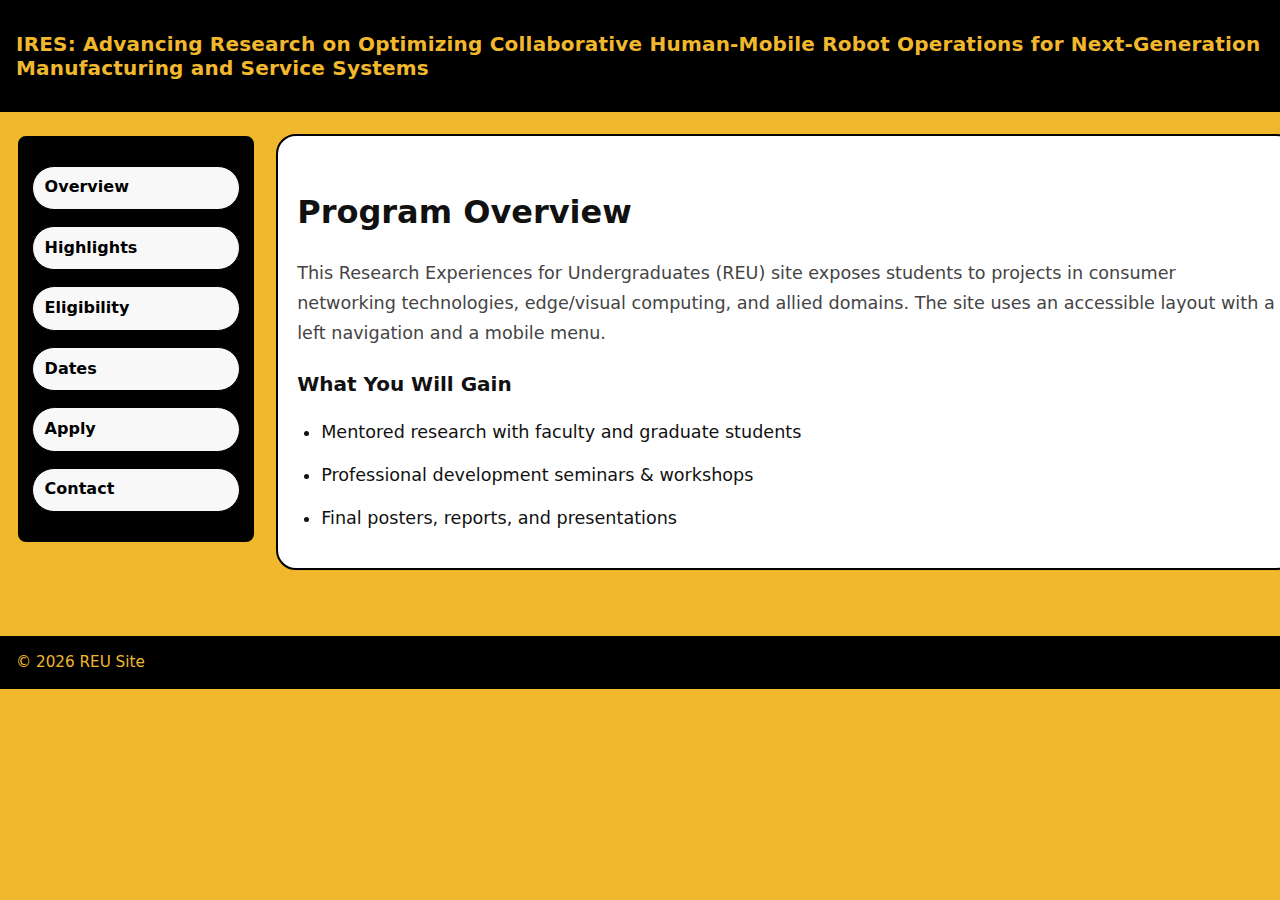
<file: index.html>
<!doctype html>
<html lang="en">
<head>
  <meta charset="utf-8">
  <meta name="viewport" content="width=device-width, initial-scale=1">
  <title>Overview • REU Site</title>
  <link rel="stylesheet" href="assets/css/style.css">
</head>
<body>

  <!-- Header -->
  <?-- copy the same header into every page -->
  <header class="header">
    <div class="container header-inner" role="navigation" aria-label="Main">
      <div class="brand" aria-label="Site title">
        <div class="brand__title" role="heading" aria-level="1">
          IRES: Advancing Research on Optimizing Collaborative Human-Mobile Robot Operations for Next-Generation Manufacturing and Service Systems
  </header>

  <!-- Layout shell -->
  <div class="container shell">
    <!-- Sidebar -->
    <aside class="sidebar" aria-label="Section Navigation">
      <ul class="nav-vertical">
        <li><a href="index.html">Overview</a></li>
        <li><a href="highlights.html">Highlights</a></li>
        <li><a href="eligibility.html">Eligibility</a></li>
        <li><a href="dates.html">Dates</a></li>
        <li><a href="apply.html">Apply</a></li>
        <li><a href="contact.html">Contact</a></li>
      </ul>
    </aside>

    <!-- Main content -->
    <main class="content">
      <h1>Program Overview</h1>
      <p>This Research Experiences for Undergraduates (REU) site exposes students to projects in consumer networking technologies, edge/visual computing, and allied domains. The site uses an accessible layout with a left navigation and a mobile menu.</p>

      <h2>What You Will Gain</h2>
      <ul>
        <li>Mentored research with faculty and graduate students</li>
        <li>Professional development seminars &amp; workshops</li>
        <li>Final posters, reports, and presentations</li>
      </ul>
    </main>
  </div>

  <!-- Footer -->
  <footer class="footer">
    <div class="container inner">
      <div>&copy; <span id="year"></span> REU Site</div>
    </div>
  </footer>

  <script src="assets/js/main.js"></script>
</body>
</html>
</file>
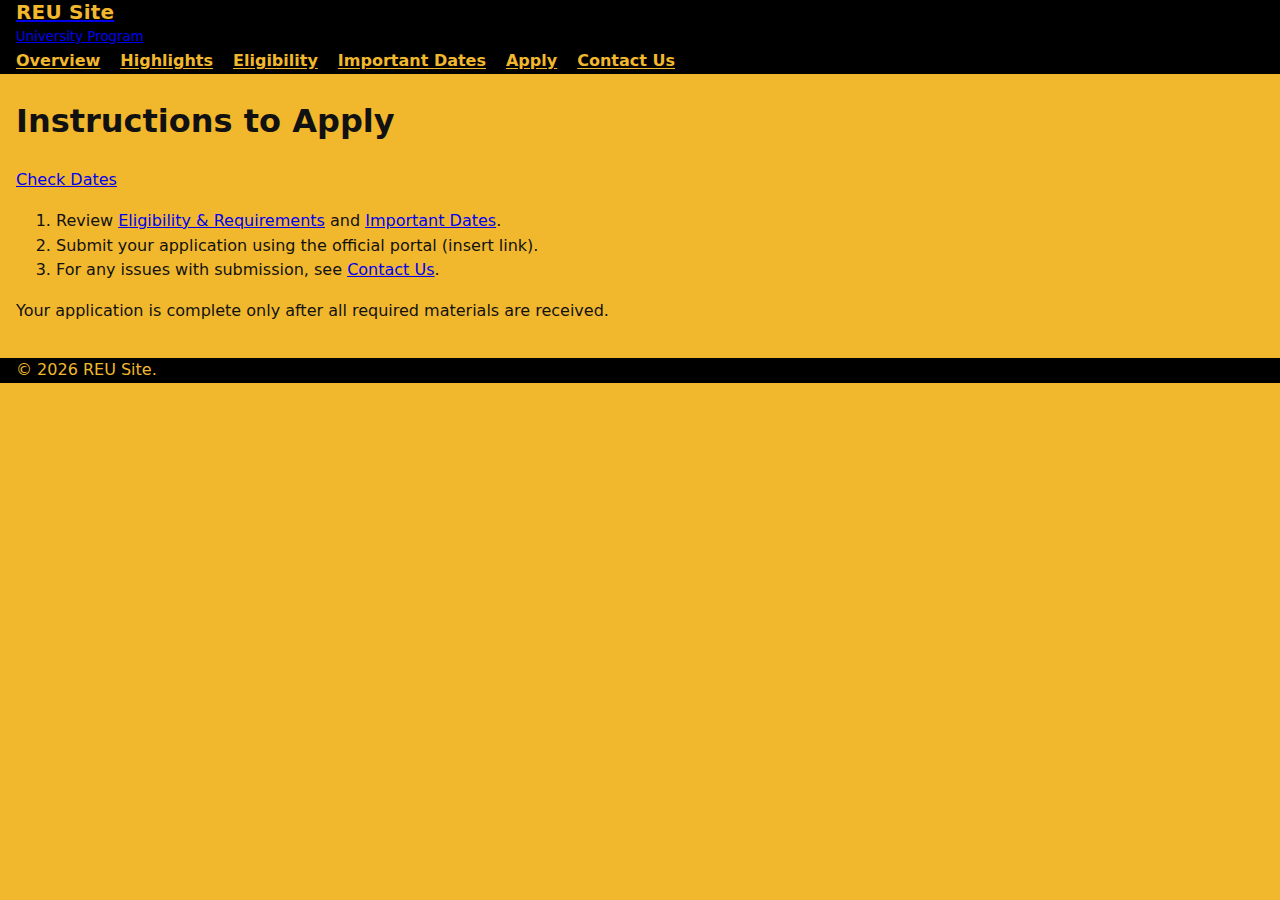
<file: Apply.html>
<!doctype html>
<html lang="en">
<head>
  <meta charset="utf-8">
  <meta name="viewport" content="width=device-width, initial-scale=1">
  <title>Apply • REU Site</title>
  <link rel="stylesheet" href="assets/css/style.css">
</head>
<body>
  <header class="header navbar--light">
    <div class="container navbar" role="navigation" aria-label="Main">
      <a class="brand" href="index.html" aria-label="Site home">
        <div>
          <div class="brand__title">REU Site</div>
          <small class="brand__subtitle">University Program</small>
        </div>
      </a>
      <button id="navToggle" class="nav-toggle" aria-label="Toggle menu">☰</button>
      <nav id="navMenu" class="nav">
        <a href="index.html">Overview</a>
        <a href="Highlights.html">Highlights</a>
        <a href="Eligibility.html">Eligibility</a>
        <a href="Dates.html">Important Dates</a>
        <a class="active" href="Apply.html">Apply</a>
        <a href="Contact.html">Contact Us</a>
      </nav>
    </div>
  </header>

  <section class="hero section--highlight">
    <div class="container wrap">
      <h1>Instructions to Apply</h1>
      <div class="section"><a class="btn btn--gold" href="Dates.html">Check Dates</a></div>
    </div>
  </section>

  <main class="section">
    <div class="container grid">
      <div class="col-12 card">
        <ol class="list">
          <li>Review <a href="Eligibility.html">Eligibility &amp; Requirements</a> and <a href="Dates.html">Important Dates</a>.</li>
          <li>Submit your application using the official portal (insert link).</li>
          <li>For any issues with submission, see <a href="Contact.html">Contact Us</a>.</li>
        </ol>
        <p class="muted">Your application is complete only after all required materials are received.</p>
      </div>
    </div>
  </main>

  <footer class="footer footer--light">
    <div class="container">
      <div>&copy; <span id="year"></span> REU Site.</div>
    </div>
  </footer>
  <script src="assets/js/main.js"></script>
</body>
</html>
</file>
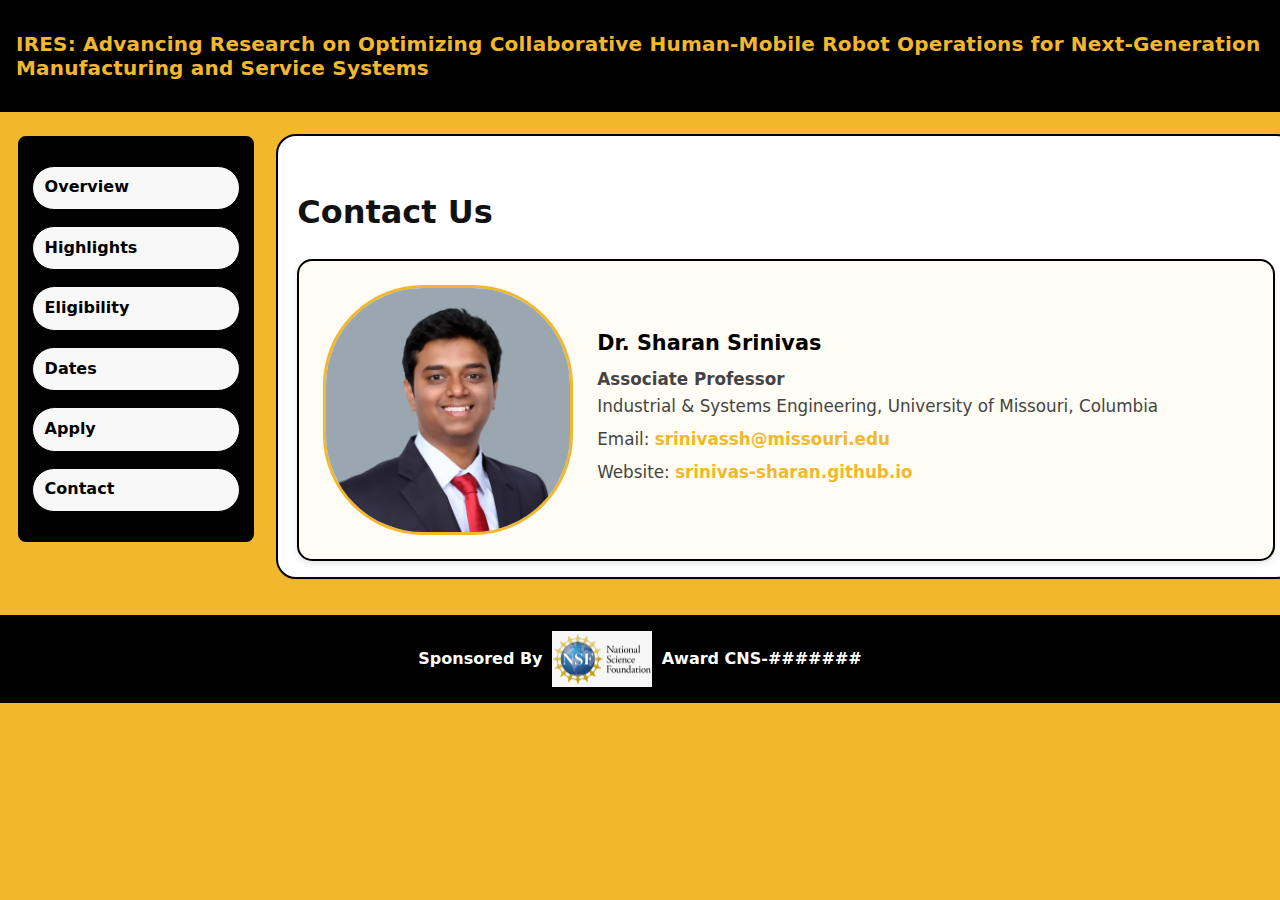
<file: Contact.html>
<!doctype html>
<html lang="en">
<head>
  <meta charset="utf-8">
  <meta name="viewport" content="width=device-width, initial-scale=1">
  <title>Contact</title>
  <link rel="stylesheet" href="assets/css/style.css">
</head>
<body>

  <!-- Header -->
  <header class="header">
    <div class="container header-inner" role="navigation" aria-label="Main">
      <div class="brand" aria-label="Site title">
        <div class="brand__title" role="heading" aria-level="1">
          IRES: Advancing Research on Optimizing Collaborative Human-Mobile Robot Operations for Next-Generation Manufacturing and Service Systems
        </div>
      </div>
    </div>
  </header>

  <!-- Layout shell -->
  <div class="container shell">
    <!-- Sidebar -->
    <aside class="sidebar" aria-label="Section Navigation">
      <ul class="nav-vertical">
        <li><a href="index.html">Overview</a></li>
        <li><a href="Highlights.html">Highlights</a></li>
        <li><a href="Eligibility.html">Eligibility</a></li>
        <li><a href="Dates.html">Dates</a></li>
        <li><a href="Apply.html">Apply</a></li>
        <li><a href="Contact.html" class="active">Contact</a></li>
      </ul>
    </aside>

    <!-- Main content -->
    <main class="content">
      <h1>Contact Us</h1>

      <div class="contact-card">
        <img src="assets/img/Fig3.jpeg" alt="Sharan Srinivas" class="contact-photo">
        <div class="contact-info">
          <h2>Dr. Sharan Srinivas</h2>
          <p><strong>Associate Professor</strong><br>
          Industrial & Systems Engineering, University of Missouri, Columbia</p>
          <p>Email: <a href="mailto:srinivassh@missouri.edu">srinivassh@missouri.edu</a></p>
          <p>Website: <a href="https://srinivas-sharan.github.io/" target="_blank">srinivas-sharan.github.io</a></p>
        </div>
      </div>
    </main>
  </div>

 <footer class="footer-centered">
  <p>
    <strong>Sponsored By</strong>
    <a href="https://www.nsf.gov/" target="_blank">
      <img src="assets/img/Fig4.jpeg" alt="NSF Logo" class="nsf-logo-center">
    </a>
    <strong>Award CNS-#######</strong>
  </p>
</footer>
  <script>
    document.getElementById("year").textContent = new Date().getFullYear();
  </script>
</body>
</html>
</file>
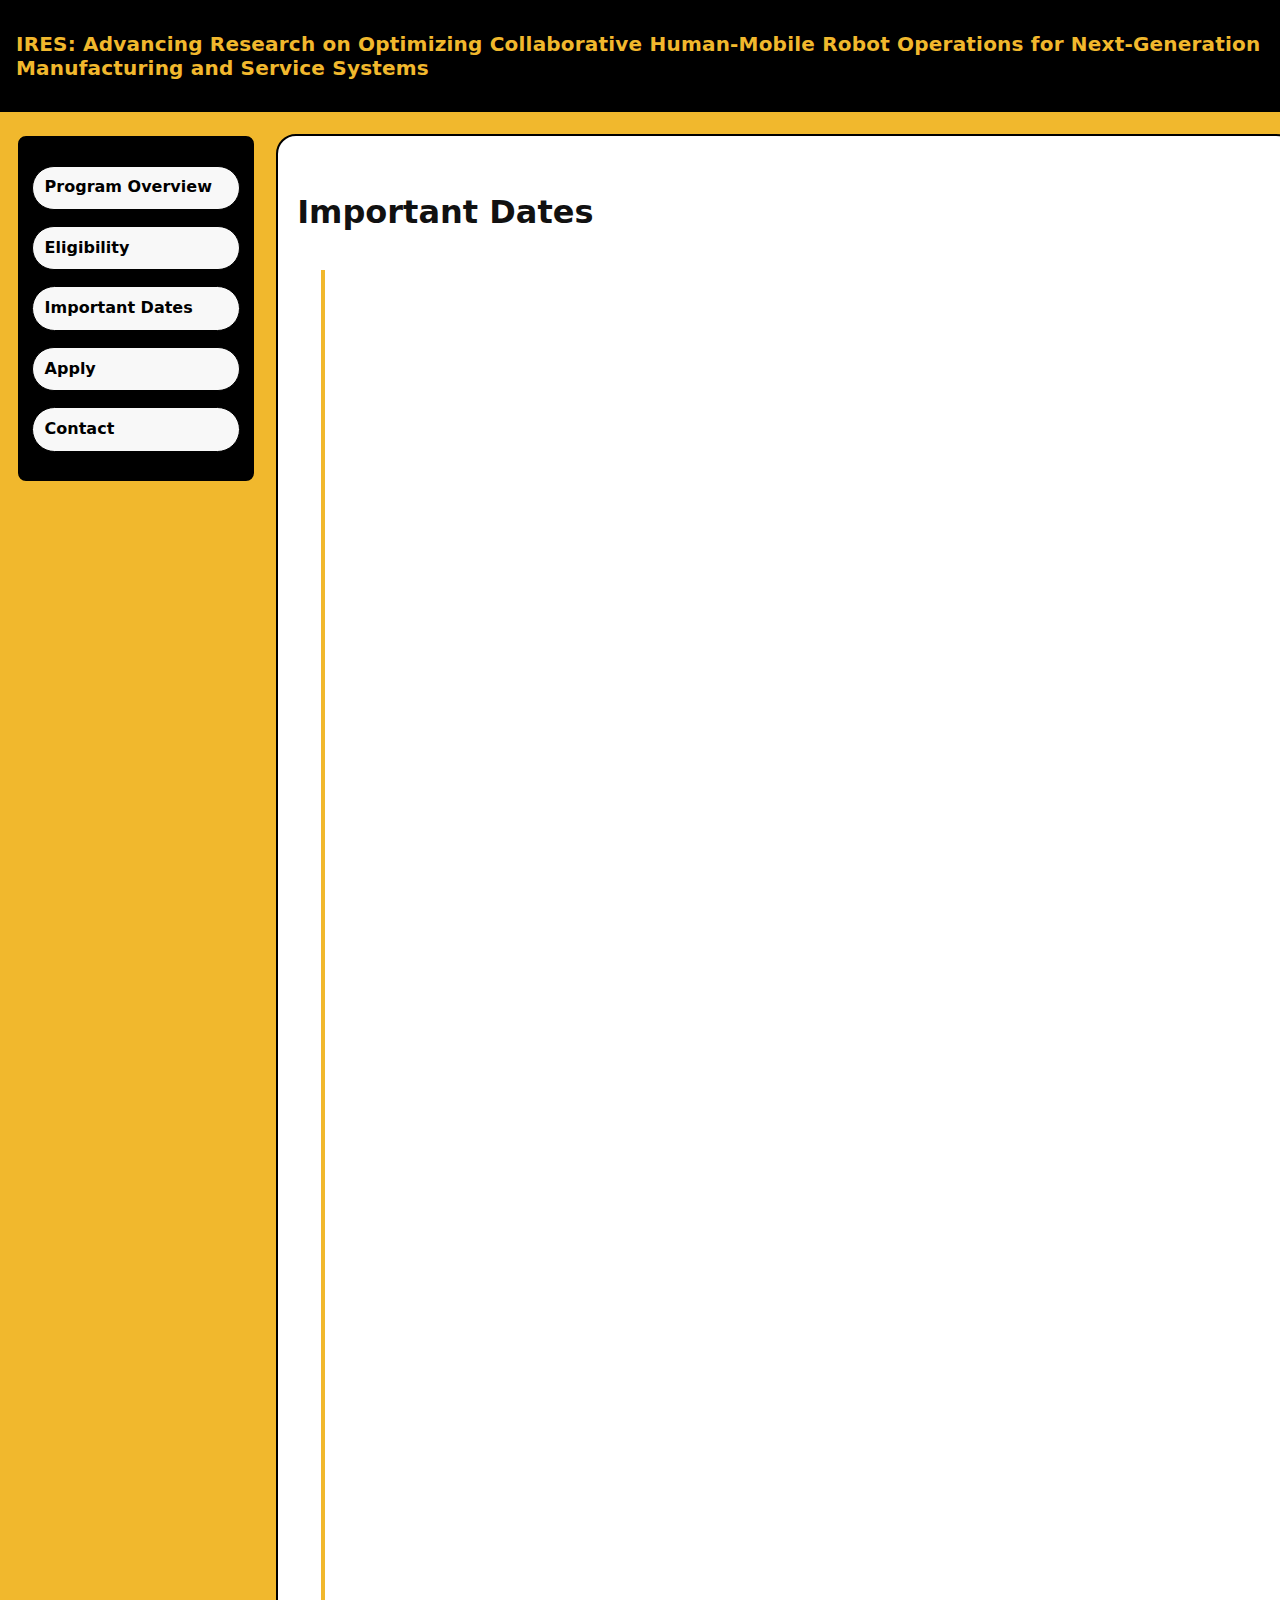
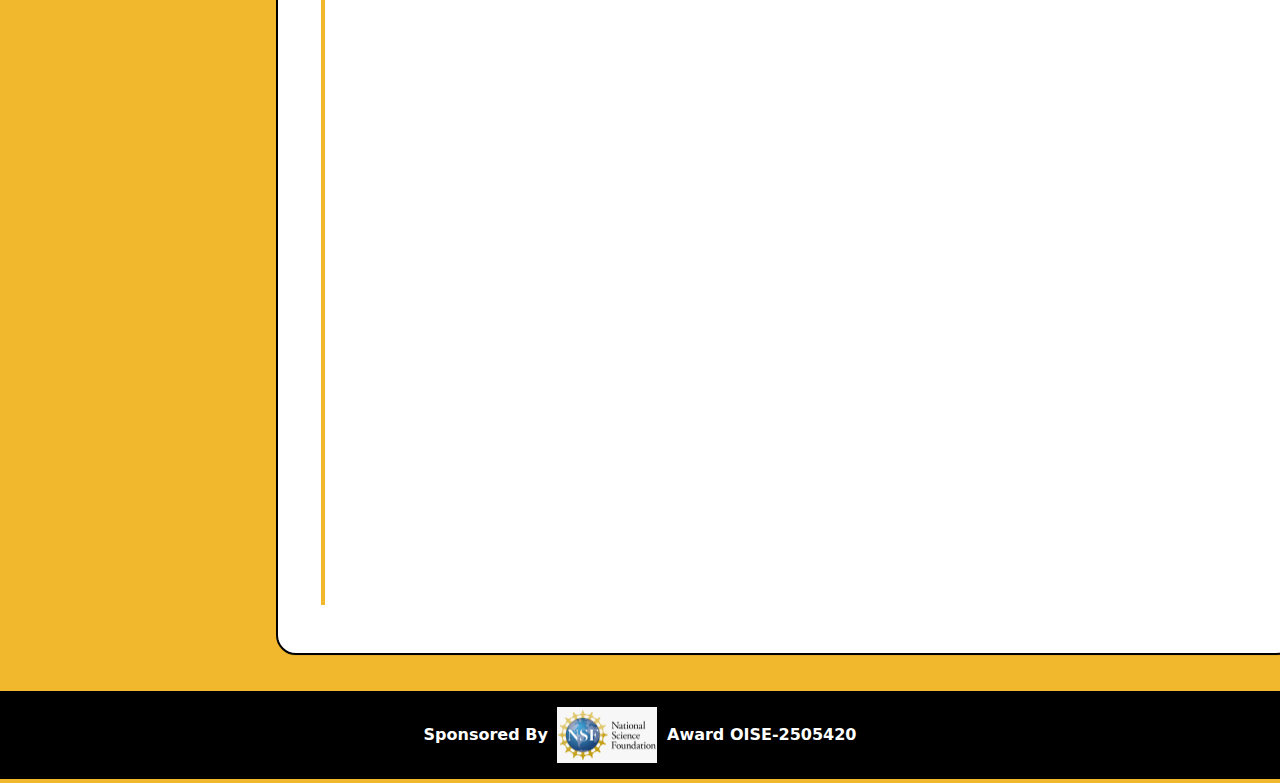
<file: Dates.html>
<!doctype html>
<html lang="en">
<head>
  <meta charset="utf-8">
  <meta name="viewport" content="width=device-width, initial-scale=1">
  <title>Dates</title>
  <link rel="stylesheet" href="assets/css/style.css">
</head>
<body>

  <!-- Header -->
  <?-- copy the same header into every page -->
  <header class="header">
    <div class="container header-inner" role="navigation" aria-label="Main">
      <div class="brand" aria-label="Site title">
        <div class="brand__title" role="heading" aria-level="1">
          IRES: Advancing Research on Optimizing Collaborative Human-Mobile Robot Operations for Next-Generation Manufacturing and Service Systems
  </header>

 <!-- Layout shell -->
  <div class="container shell">
    <!-- Sidebar -->
    <aside class="sidebar" aria-label="Section Navigation">
      <ul class="nav-vertical">
        <li><a href="index.html">Program Overview</a></li>
        <li><a href="Eligibility.html">Eligibility</a></li>
        <li><a href="Dates.html">Important Dates</a></li>
        <li><a href="Apply.html">Apply</a></li>
        <li><a href="Contact.html">Contact</a></li>
      </ul>
    </aside>

    <main class="content">
      <h1>Important Dates</h1>
      <ul>
      <div class="timeline">
        <div class="timeline-item">
          <div class="timeline-dot"></div>
          <div class="timeline-date">January, 2026</div>
          <div class="timeline-content">
            <h2>Application Deadline</h2>
            <p>Submit your complete application, including all required documents and recommendation letters.</p>
          </div>
        </div>

        <div class="timeline-item">
          <div class="timeline-dot"></div>
          <div class="timeline-date">February, 2026</div>
          <div class="timeline-content">
            <h2>Selection and Notification</h2>
            <p>Selected participants will receive official acceptance notification.</p>
          </div>
        </div>

        <div class="timeline-item">
          <div class="timeline-dot"></div>
          <div class="timeline-date">March to April, 2026</div>
          <div class="timeline-content">
            <h2>Onboarding and Document Review</h2>
            <p>Forms, passport checks, travel preparation, and required training modules.</p>
          </div>
        </div>

        <div class="timeline-item">
          <div class="timeline-dot"></div>
          <div class="timeline-date">Late May, 2026 (Dates confirmed after selection)</div>
          <div class="timeline-content">
            <h2>Pre Departure Orientation and Virtual Bootcamp</h2>
          </div>
        </div>

        <div class="timeline-item">
          <div class="timeline-dot"></div>
          <div class="timeline-date">June to July, 2026</div>
          <div class="timeline-content">
            <h2>Research Experience in Germany</h2>
            <p>Seven week stay at the University of Passau</p>
          </div>
        </div>

        <div class="timeline-item">
          <div class="timeline-dot"></div>
          <div class="timeline-date">Late July or Early August, 2026</div>
          <div class="timeline-content">
            <h2>Final Synthesis Week in the United States</h2>
          </div>
        </div>

        <div class="timeline-item">
          <div class="timeline-dot"></div>
          <div class="timeline-date">August to October, 2026</div>
          <div class="timeline-content">
            <h2>Post Program Activities</h2>
            <p>Research Follow Up and Mentor Meetings</p>
          </div>
        </div>

        <div class="timeline-item">
          <div class="timeline-dot"></div>
          <div class="timeline-date">Fall, 2026</div>
          <div class="timeline-content">
            <h2>Preparation of Research Papers, Posters, and Reports</h2>
          </div>
        </div>

        <div class="timeline-item">
          <div class="timeline-dot"></div>
          <div class="timeline-date">2026 to 2027</div>
          <div class="timeline-content">
            <h2>Dissemination of Research Outcomes</h2>
            <p>Conference submissions, campus presentations, and potential publications during 2026 to 2027</p>
          </div>
        </div>

      </div>
      </ul>
    </main>
  </div>

<footer class="footer-centered">
  <p>
    <strong>Sponsored By</strong>
    <a href="https://www.nsf.gov/" target="_blank">
      <img src="assets/img/Fig4.jpeg" alt="NSF Logo" class="nsf-logo-center">
    </a>
    <strong>Award OISE-2505420</strong>
  </p>
</footer>

  <script src="assets/js/main.js"></script>
</body>
</html>
</file>
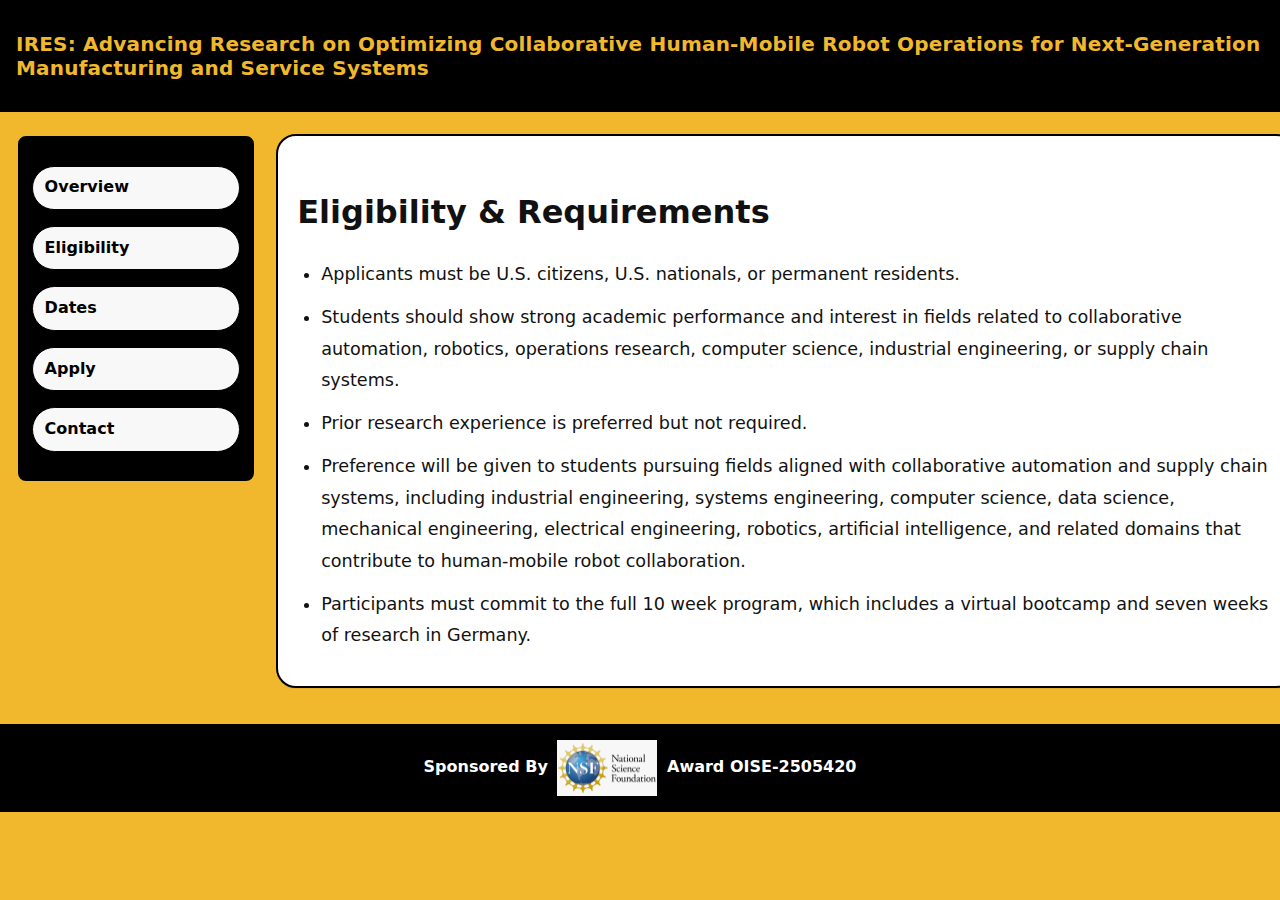
<file: Eligibility.html>
<!doctype html>
<html lang="en">
<head>
  <meta charset="utf-8">
  <meta name="viewport" content="width=device-width, initial-scale=1">
  <title>Eligibility</title>
  <link rel="stylesheet" href="assets/css/style.css">
</head>
<body>

  <!-- Header -->
  <?-- copy the same header into every page -->
  <header class="header">
    <div class="container header-inner" role="navigation" aria-label="Main">
      <div class="brand" aria-label="Site title">
        <div class="brand__title" role="heading" aria-level="1">
          IRES: Advancing Research on Optimizing Collaborative Human-Mobile Robot Operations for Next-Generation Manufacturing and Service Systems
  </header>

 <!-- Layout shell -->
  <div class="container shell">
    <!-- Sidebar -->
    <aside class="sidebar" aria-label="Section Navigation">
      <ul class="nav-vertical">
        <li><a href="index.html">Overview</a></li>
        <li><a href="Eligibility.html">Eligibility</a></li>
        <li><a href="Dates.html">Dates</a></li>
        <li><a href="Apply.html">Apply</a></li>
        <li><a href="Contact.html">Contact</a></li>
      </ul>
    </aside>

    <main class="content">
      <h1>Eligibility &amp; Requirements</h1>
      <ul>
        <li>Applicants must be U.S. citizens, U.S. nationals, or permanent residents.</li>
        <li>Students should show strong academic performance and interest in fields related to collaborative automation, robotics, operations research, computer science, industrial engineering, or supply chain systems.</li>
        <li>Prior research experience is preferred but not required.</li>
        <li>Preference will be given to students pursuing fields aligned with collaborative automation and supply chain systems, including industrial engineering, systems engineering, computer science, data science, mechanical engineering, electrical engineering, robotics, artificial intelligence, and related domains that contribute to human-mobile robot collaboration.</li>
        <li>Participants must commit to the full 10 week program, which includes a virtual bootcamp and seven weeks of research in Germany.</li>
      </ul>
    </main>
  </div>

<footer class="footer-centered">
  <p>
    <strong>Sponsored By</strong>
    <a href="https://www.nsf.gov/" target="_blank">
      <img src="assets/img/Fig4.jpeg" alt="NSF Logo" class="nsf-logo-center">
    </a>
    <strong>Award OISE-2505420</strong>
  </p>
</footer>

  <script src="assets/js/main.js"></script>
</body>
</html>
</file>
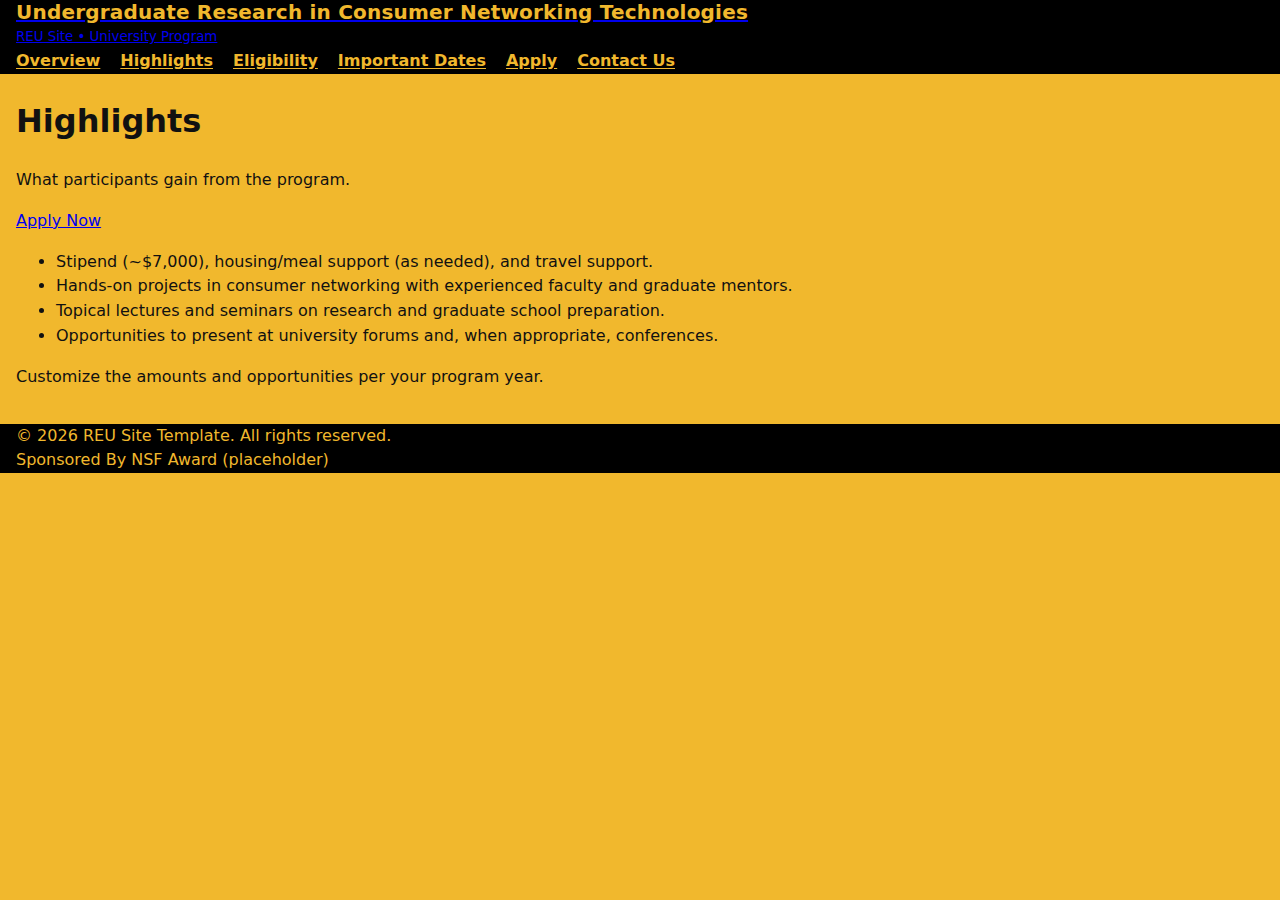
<file: Highlights.html>
<!doctype html>
<html lang="en">
<head>
  <meta charset="utf-8">
  <meta name="viewport" content="width=device-width, initial-scale=1">
  <title>Highlights • REU Site</title>
  <link rel="stylesheet" href="assets/css/style.css">
</head>
<body>
  <!-- Header (same as above; mark Highlights active) -->
  <header class="header">
    <div class="container navbar" role="navigation" aria-label="Main">
      <a class="brand" href="index.html" aria-label="Site home">
        <div>
          <div class="brand__title">Undergraduate Research in Consumer Networking Technologies</div>
          <small class="brand__subtitle">REU Site • University Program</small>
        </div>
      </a>
      <button id="navToggle" class="nav-toggle" aria-label="Toggle menu">☰</button>
      <nav id="navMenu" class="nav">
        <a href="index.html">Overview</a>
        <a href="Highlights.html" class="active">Highlights</a>
        <a href="Eligibility.html">Eligibility</a>
        <a href="Dates.html">Important Dates</a>
        <a href="Apply.html">Apply</a>
        <a href="Contact.html">Contact Us</a>
      </nav>
    </div>
  </header>

  <section class="hero">
    <div class="container wrap">
      <h1>Highlights</h1>
      <p>What participants gain from the program.</p>
      <div class="section"><a class="badge" href="Apply.html">Apply Now</a></div>
    </div>
  </section>

  <main class="section">
    <div class="container grid">
      <div class="col-12 card">
        <ul class="list">
          <li>Stipend (~$7,000), housing/meal support (as needed), and travel support.</li>
          <li>Hands-on projects in consumer networking with experienced faculty and graduate mentors.</li>
          <li>Topical lectures and seminars on research and graduate school preparation.</li>
          <li>Opportunities to present at university forums and, when appropriate, conferences.</li>
        </ul>
        <p class="muted">Customize the amounts and opportunities per your program year.</p>
      </div>
    </div>
  </main>

  <!-- Footer -->
  <footer class="footer">
    <div class="container">
      <div>&copy; <span id="year"></span> REU Site Template. All rights reserved.</div>
      <div class="muted">Sponsored By <span class="badge">NSF Award (placeholder)</span></div>
    </div>
  </footer>
  <script src="assets/js/main.js"></script>
</body>
</html>
</file>
<file: assets/css/style.css>
/* ============================
   Mizzou Theme: Black & Gold
   ============================ */

/* Palette */
:root{
  --miz-black:#000000;
  --miz-gold:#F1B82D;
  --white:#ffffff;
  --text:#111111;
  --text-dim:#444444;
  --link:#004B87; /* optional for content links if you want blue */
}

/* Base */
*{box-sizing:border-box}
html,body{margin:0;padding:0}
html{scroll-behavior:smooth}

body{
  font-family:system-ui,-apple-system,"Segoe UI",Roboto,Helvetica,Arial,"Apple Color Emoji","Segoe UI Emoji";
  line-height:1.55;
  color:var(--text);
  background:var(--miz-gold);
}

/* Generic containers */
.container{
  max-width:2050px;
  width:100%;
  margin-left:16px;     /* <<< left-align here */
  margin-right:auto;    /* keep fluid on the right */
}

/* ================= Header & Top Nav ================= */
.header{
  background:var(--miz-black);
  color:var(--miz-gold);
  border-bottom:2px solid var(--miz-gold);
}
.header-inner{
  display:flex;align-items:center;justify-content:space-between;
  padding:2rem 0;
}

/* Site title (not a link) */
.brand{display:inline-flex;gap:.5rem;align-items:baseline}
.brand__title{
  color:var(--miz-gold);
  font-weight:800;
  font-size:1.25rem;
  letter-spacing:.2px;
  line-height:1.2;
  cursor:default;
}

/* Top navigation */
.nav{
  display:flex;gap:1.25rem;align-items:center;
}
.nav a{
  color:var(--miz-gold);
  text-decoration:underline;
  text-underline-offset:2px;
  font-weight:600;
}
.nav a:hover,.nav a:focus{color:#ffd166}
.nav a[aria-current="page"]{text-decoration:none;border-bottom:2px solid var(--miz-gold)}

/* Hamburger for mobile */
.nav-toggle{
  display:none;
  background:transparent;
  color:var(--miz-gold);
  border:2px solid var(--miz-gold);
  border-radius:8px;
  padding:.35rem .55rem;
  font-size:1.2rem;
  line-height:1;
  cursor:pointer;
}

/* ================= Main: Sidebar + Content ================= */
.shell{
  display:grid;
  grid-template-columns:240px 1fr;
  gap:1.25rem;
  padding:1.25rem 0 2rem 0;
}

/* Sidebar */
.sidebar{
  background:var(--miz-black);
  border:2px solid var(--miz-gold);
  border-radius:10px;
  padding:.6rem;
  position:sticky;top:12px;align-self:start;
}
.sidebar h2{
  margin:.25rem 0 .5rem 0;
  font-size:1rem;color:var(--miz-black);
  padding:.5rem; border-bottom:1px solid var(--miz-black);
}
.nav-vertical{list-style:none;margin:0;padding:.25rem}
.nav-vertical li{margin:1rem 0}
.nav-vertical a{
  display:block;
  text-decoration:none;
  color:var(--miz-black);
  background:#f8f8f8;
  border:1px solid var(--miz-black);
  border-radius:80px;
  padding:.55rem .75rem;
  font-weight:600;
}
.nav-vertical a:hover,
.nav-vertical a[aria-current="page"]{
  background:var(--miz-black);
  color:var(--miz-gold);
}

/* Content card */
.content{
  background:var(--white);
  border:2px solid var(--miz-black);
  border-radius:20px;
  padding:1rem 1.2rem;
  box-shadow:0 1px 0 rgba(0,0,0,.06);
  width: 100%
}
.content h1{margin-top:2.25rem;font-size:2rem}
.content h2{margin-top:1.25rem;font-size:1.25rem}
.content p {
  font-size: 1.1rem;    /* default is ~16px; 1.1rem = ~17.6px */
  line-height: 1.7;     /* improves readability */
  color: var(--text-dim);
}

.content ul {
  font-size: 1.1rem;           /* increase text size */
  line-height: 1.8;            /* add breathing space */
  padding-left: 1.5rem;        /* indent the list */
}

.content li {
  margin-bottom: 0.7rem;       /* space between bullets */
  list-style-type: disc;       /* classic solid bullet */
}

/* ================= Timeline Animation ================= */
.timeline {
  position: relative;
  margin: 2rem 0;
  padding-left: 40px;
  border-left: 4px solid var(--miz-gold);
}

.timeline-item {
  position: relative;
  margin-bottom: 2rem;
  opacity: 0;
  transform: translateY(40px);
  animation: fadeInUp 0.8s ease forwards;
}

.timeline-item:nth-child(1) { animation-delay: 0.2s; }
.timeline-item:nth-child(2) { animation-delay: 0.4s; }
.timeline-item:nth-child(3) { animation-delay: 0.6s; }

.timeline-dot {
  position: absolute;
  left: -14px;
  top: 0.3rem;
  width: 13px;
  height: 16px;
  background: var(--miz-gold);
  border-radius: 50%;
  border: 1px solid var(--miz-black);
}

.timeline-date {
  font-weight: 700;
  color: var(--miz-black);
  margin-bottom: 1rem;
}

.timeline-content {
  background: #fffdf5;
  border: 1px solid var(--miz-gold);
  border-radius: 10px;
  padding: 1rem;
  box-shadow: 0 2px 6px rgba(0,0,0,0.05);
  transition: transform 0.3s ease, box-shadow 0.3s ease;
}

.timeline-content:hover {
  transform: scale(1.02);
  box-shadow: 0 4px 10px rgba(0,0,0,0.1);
}

@keyframes fadeInUp {
  from { opacity: 0; transform: translateY(40px); }
  to { opacity: 1; transform: translateY(0); }
}

/* ================= Contact Card Styling ================= */
.contact-card {
  display: flex;
  align-items: center;
  gap: 1.5rem;
  background: #fffdf5;
  border: 2px solid var(--miz-black);
  border-radius: 15px;
  padding: 1.5rem;
  box-shadow: 0 3px 6px rgba(0,0,0,0.1);
  transition: transform 0.3s ease, box-shadow 0.3s ease;
}

.contact-card:hover {
  transform: scale(1.02);
  box-shadow: 0 5px 12px rgba(0,0,0,0.15);
}

.contact-photo {
  width: 250px;
  height: 250px;
  border-radius: 100px;
  border: 3px solid var(--miz-gold);
  object-fit: cover;
}

.contact-info h2 {
  margin: 0;
  color: var(--miz-black);
  font-size: 1.3rem;
}

.contact-info p {
  margin: 0.4rem 0;
  font-size: 1.05rem;
  line-height: 1.6;
  color: var(--text-dim);
}

.contact-info a {
  color: var(--miz-gold);
  text-decoration: none;
  font-weight: 600;
}

.contact-info a:hover {
  color: var(--miz-black);
  text-decoration: underline;
}



/* If you prefer blue links inside articles, uncomment:
.content a{color:var(--link)}
*/

/* ================= Footer ================= */
.footer{
  margin-top:2rem;
  background:var(--miz-black);
  color:var(--miz-gold);
  border-top:2px solid var(--miz-gold);
}
.footer .inner{
  display:flex;justify-content:space-between;align-items:center;
  padding:.9rem 0;
  font-size:.95rem;
}
.footer a{color:var(--miz-gold);text-decoration:none}
.footer a:hover{text-decoration:underline}

/* ================= Responsive ================= */
@media (max-width: 900px){
  .shell{grid-template-columns:1fr}
  .sidebar{position:static}

  .nav{display:none}              /* hide top nav */
  .nav.is-open{display:flex;flex-direction:column;gap:.75rem;padding:.75rem 0}
  .nav-toggle{display:inline-block}
}

/* ================= Footer: NSF Sponsor ================= */
.footer-flex {
  display: flex;
  justify-content: space-between;
  align-items: center;
  flex-wrap: wrap;
}

.footer-left {
  color: var(--miz-gold);
  font-size: 0.95rem;
  line-height: 1.4;
}

.sponsor-text {
  margin-top: 0.25rem;
  font-size: 0.9rem;
  color: var(--miz-gold);
}

.footer-right {
  display: flex;
  align-items: center;
  justify-content: center;
}

.nsf-logo {
  width: 200px;
  height: auto;
  margin-left: 50px;
  transition: transform 0.3s ease, filter 0.3s ease;
  filter: drop-shadow(0 0 3px rgba(255, 255, 255, 0.4));
}

.nsf-logo:hover {
  transform: scale(1.1);
  filter: drop-shadow(0 0 5px var(--miz-gold));
}

/* Responsive layout for small screens */
@media (max-width: 600px) {
  .footer-flex {
    flex-direction: column;
    text-align: center;
    gap: 0.5rem;
  }
  .footer-right {
    margin-top: 0.5rem;
  }
}

/* ===== Footer: Centered NSF Sponsor (Dark Mode Style) ===== */
.footer-centered {
  width: 100%;
  background: var(--miz-black);      /* solid black footer */
  color: var(--white);               /* white text */
  border-top: 4px solid var(--miz-gold);
  border-bottom: 4px solid var(--miz-gold);
  text-align: center;
  padding: 1rem 0.5rem;
  font-size: 1rem;
  font-weight: 600;
  display: flex;
  justify-content: center;
  align-items: center;
  gap: 0.6rem;
}

.footer-centered p {
  margin: 0;
  display: flex;
  align-items: center;
  gap: 0.6rem;
  flex-wrap: wrap;
  justify-content: center;
}

.footer-centered a {
  text-decoration: none;
}

.nsf-logo-center {
  width: 100px;          /* adjust size as desired */
  height: auto;
  vertical-align: middle;
  transition: transform 0.3s ease;
}

.nsf-logo-center:hover {
  transform: scale(1.1);
}
</file>
